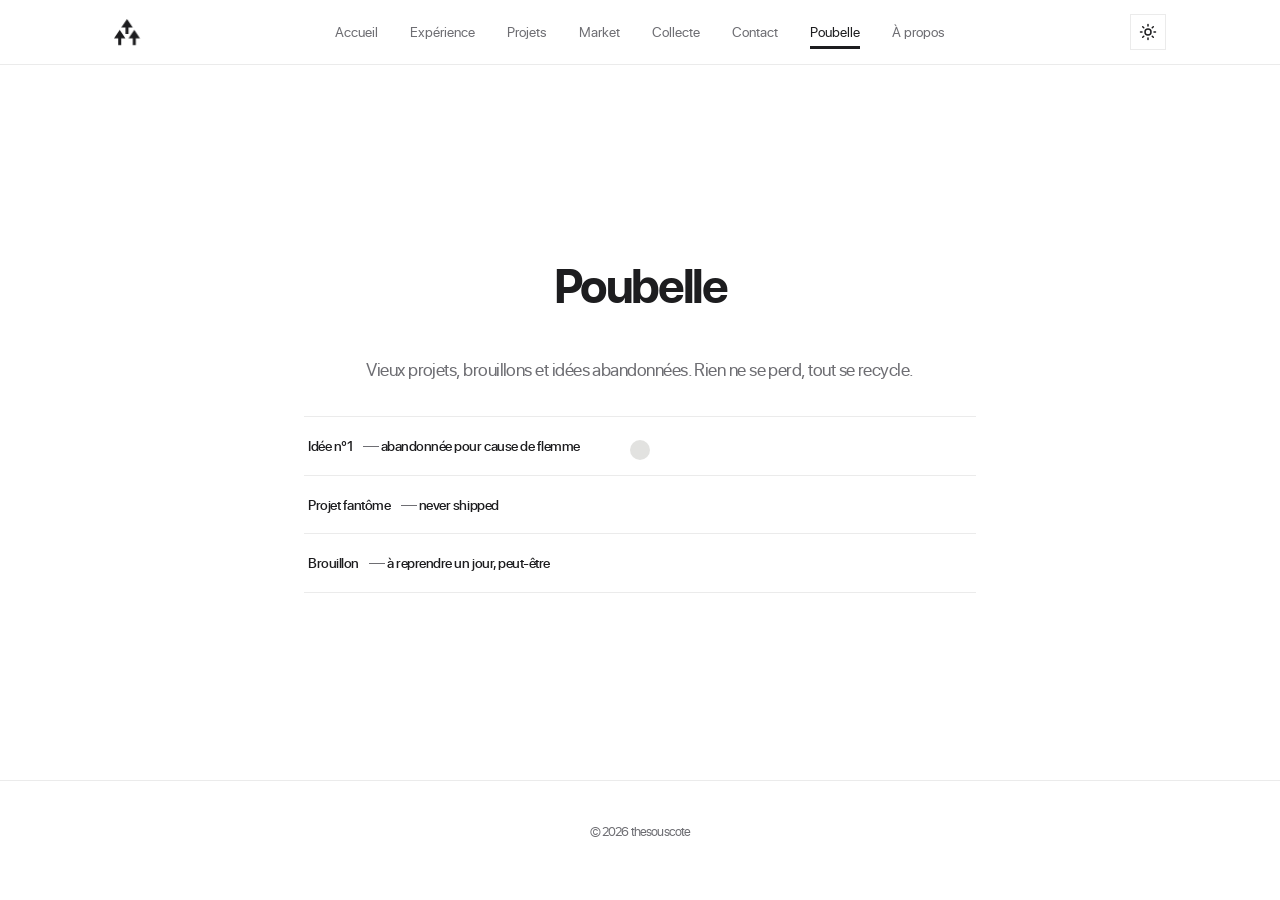
<file: poubelle.html>
<!DOCTYPE html>
<html lang="fr">
<head>
  <meta charset="UTF-8" />
  <meta name="viewport" content="width=device-width, initial-scale=1.0" />
  <title>Poubelle — thesouscote</title>
  <meta name="description" content="Vieux projets et idées abandonnées." />
  <meta name="theme-color" content="#ffffff" media="(prefers-color-scheme: light)" />
  <meta name="theme-color" content="#000000" media="(prefers-color-scheme: dark)" />
  <script>(function(){try{var t=localStorage.getItem('theme');if(!t)t=window.matchMedia('(prefers-color-scheme: dark)').matches?'dark':'light';document.documentElement.setAttribute('data-theme',t);}catch(e){}})();</script>
  <link rel="canonical" href="https://thesouscote.com/poubelle.html" />
  <link rel="preload" as="font" type="font/woff2" href="assets/fonts/sf-pro-display-regular.woff2" crossorigin />
  <link rel="preload" as="font" type="font/woff2" href="assets/fonts/sf-pro-display-bold.woff2" crossorigin />
  <link rel="stylesheet" href="styles.css" />
  <link rel="icon" type="image/svg+xml" href="assets/logo/Logo-thesouscote-noir.svg" media="(prefers-color-scheme: light)" />
  <link rel="icon" type="image/svg+xml" href="assets/logo/Logo-thesouscote-blanc.svg" media="(prefers-color-scheme: dark)" />
</head>
<body data-page="poubelle">
  <nav class="nav">
    <div class="nav-inner">
      <a href="index.html" class="brand">
        <img src="assets/logo/Logo-thesouscote-noir.svg" alt="thesouscote" class="brand-logo brand-logo-light" />
        <img src="assets/logo/Logo-thesouscote-blanc.svg" alt="thesouscote" class="brand-logo brand-logo-dark" />
      </a>
      <ul class="nav-links">
        <li><a href="index.html" data-nav="home" data-i18n="nav.home">Accueil</a></li>
        <li><a href="experience.html" data-nav="experience" data-i18n="nav.experience">Expérience</a></li>
        <li><a href="projects.html" data-nav="projects" data-i18n="nav.projects">Projets</a></li>
        <li><a href="market.html" data-nav="resources" data-i18n="nav.resources">Market</a></li>
        <li><a href="collecte.html" data-nav="collecte">Collecte</a></li>
        <li><a href="contact.html" data-nav="contact" data-i18n="nav.contact">Contact</a></li>
        <li><a href="poubelle.html" data-nav="poubelle" data-i18n="nav.poubelle">Poubelle</a></li>
        <li><a href="about.html" data-nav="about" data-i18n="nav.about">À propos</a></li>
      </ul>
      <div class="nav-actions">
        <div class="lang-toggle" role="group" aria-label="Langue">
          <button type="button" data-lang="fr">FR</button>
          <button type="button" data-lang="en">EN</button>
        </div>
        <button id="theme-toggle" class="theme-toggle" aria-label="Basculer le thème">
        <svg class="icon-sun" xmlns="http://www.w3.org/2000/svg" width="18" height="18" viewBox="0 0 24 24" fill="none" stroke="currentColor" stroke-width="2" stroke-linecap="round" stroke-linejoin="round"><circle cx="12" cy="12" r="4"/><path d="M12 2v2M12 20v2M4.93 4.93l1.41 1.41M17.66 17.66l1.41 1.41M2 12h2M20 12h2M4.93 19.07l1.41-1.41M17.66 6.34l1.41-1.41"/></svg>
        <svg class="icon-moon" xmlns="http://www.w3.org/2000/svg" width="18" height="18" viewBox="0 0 24 24" fill="none" stroke="currentColor" stroke-width="2" stroke-linecap="round" stroke-linejoin="round"><path d="M21 12.79A9 9 0 1 1 11.21 3 7 7 0 0 0 21 12.79z"/></svg>
        </button>
      </div>
    </div>
  </nav>

  <main>
    <section class="section page">
      <div class="container narrow center">
        <h2 class="section-title reveal" data-i18n="poubelle.title">Poubelle</h2>
        <p class="section-text reveal" data-i18n="poubelle.text">Vieux projets, brouillons et idées abandonnées. Rien ne se perd, tout se recycle.</p>
        <ul id="poubelle-list" class="trash-list reveal">
          <li><span>Idée n°1</span> — <span data-i18n="poubelle.item1">abandonnée pour cause de flemme</span></li>
          <li><span>Projet fantôme</span> — <span data-i18n="poubelle.item2">never shipped</span></li>
          <li><span>Brouillon</span> — <span data-i18n="poubelle.item3">à reprendre un jour, peut-être</span></li>
        </ul>
      </div>
    </section>
  </main>

  <footer class="footer">
    <div class="container">
      <p>© <span id="year"></span> thesouscote</p>
    </div>
  </footer>

  <div id="cmdk" class="cmdk" aria-hidden="true">
    <div class="cmdk-backdrop" data-cmdk-close></div>
    <div class="cmdk-panel" role="dialog" aria-modal="true">
      <input id="cmdk-input" type="text" class="cmdk-input" placeholder="Aller à…" autocomplete="off" data-i18n-attr="placeholder:cmdk.placeholder" />
      <ul id="cmdk-list" class="cmdk-list">
        <li><a href="index.html" data-cmdk-item>Accueil</a></li>
        <li><a href="about.html" data-cmdk-item>À propos</a></li>
        <li><a href="experience.html" data-cmdk-item>Expérience</a></li>
        <li><a href="projects.html" data-cmdk-item>Projets</a></li>
        <li><a href="market.html" data-cmdk-item>Ressources</a></li>
        <li><a href="contact.html" data-cmdk-item>Contact</a></li>
        <li><a href="poubelle.html" data-cmdk-item>Poubelle</a></li>
      </ul>
      <div class="cmdk-hint" data-i18n="cmdk.hint">↵ pour valider · esc pour fermer · ⌘K pour ouvrir</div>
    </div>
  </div>

  <script src="script.js" defer></script>
</body>
</html>
</file>
<file: styles.css>
/* ---------- View Transitions API (MPA) ---------- */
@view-transition { navigation: auto; }
::view-transition-old(root),
::view-transition-new(root) {
  animation-duration: 0.35s;
  animation-timing-function: cubic-bezier(0.4, 0, 0.2, 1);
}
.brand .logo-svg { view-transition-name: brand-logo; }

/* ---------- Fonts (SF Pro Display) ---------- */
@font-face {
  font-family: 'SF Pro Display';
  src: url('assets/fonts/sf-pro-display-regular.woff2') format('woff2');
  font-weight: 400; font-style: normal; font-display: swap;
}
@font-face {
  font-family: 'SF Pro Display';
  src: url('assets/fonts/sf-pro-display-medium.woff2') format('woff2');
  font-weight: 500; font-style: normal; font-display: swap;
}
@font-face {
  font-family: 'SF Pro Display';
  src: url('assets/fonts/sf-pro-display-semibold.woff2') format('woff2');
  font-weight: 600; font-style: normal; font-display: swap;
}
@font-face {
  font-family: 'SF Pro Display';
  src: url('assets/fonts/sf-pro-display-bold.woff2') format('woff2');
  font-weight: 700; font-style: normal; font-display: swap;
}

/* ---------- Variables (thèmes) ---------- */
:root {
  --bg: #ffffff;
  --bg-alt: #f5f5f7;
  --text: #1d1d1f;
  --text-muted: #6e6e73;
  --border: rgba(0, 0, 0, 0.08);
  --nav-bg: #ffffff;
  --accent: #1d1d1f;
  --accent-contrast: #ffffff;
  --shadow: 0 1px 2px rgba(0,0,0,0.04), 0 8px 24px rgba(0,0,0,0.06);
  --radius: 0px;
  --transition: 0.3s ease;
}

[data-theme="dark"] {
  --bg: #000000;
  --bg-alt: #0a0a0a;
  --text: #f5f5f7;
  --text-muted: #a1a1a6;
  --border: rgba(255, 255, 255, 0.1);
  --nav-bg: #000000;
  --accent: #f5f5f7;
  --accent-contrast: #000000;
  --shadow: 0 1px 2px rgba(0,0,0,0.4), 0 8px 24px rgba(0,0,0,0.5);
}

* { box-sizing: border-box; margin: 0; padding: 0; }

input[type="text"],
input[type="email"],
input[type="tel"],
input[type="number"],
input[type="password"],
input[type="search"],
input[type="url"],
textarea,
select {
  border-radius: 0 !important;
}

/* ---------- Custom Cursor ---------- */
@media (min-width: 769px) {
  body, a, button, input, textarea, select, .lightbox img { cursor: none !important; }
  .custom-cursor {
    position: fixed;
    top: 0;
    left: 0;
    width: 20px;
    height: 20px;
    border-radius: 50%;
    background-color: var(--accent);
    mix-blend-mode: difference;
    pointer-events: none;
    transform: translate(-50%, -50%);
    z-index: 99999;
    transition: width 0.2s ease, height 0.2s ease, background-color 0.2s ease;
    will-change: width, height, transform;
  }
  .custom-cursor.hover {
    width: 40px;
    height: 40px;
    background-color: #fff;
  }
}
@media (max-width: 768px) {
  .custom-cursor { display: none !important; }
}

/* ---------- Accessibility Improvements ---------- */
/* Focus visible pour navigation clavier */
:focus-visible {
  outline: 2px solid var(--accent);
  outline-offset: 2px;
}

/* Skip link amélioré */
.skip-link {
  position: absolute;
  top: -40px;
  left: 0;
  background: var(--accent);
  color: var(--accent-contrast);
  padding: 8px 16px;
  z-index: 100000;
  text-decoration: none;
  font-weight: 600;
  transition: top 0.3s;
}

.skip-link:focus {
  top: 0;
}

/* Amélioration du contraste pour le texte */
.text-muted {
  color: var(--text-muted);
}

/* Pour les utilisateurs qui préfèrent moins de mouvement */
@media (prefers-reduced-motion: reduce) {
  *,
  *::before,
  *::after {
    animation-duration: 0.01ms !important;
    animation-iteration-count: 1 !important;
    transition-duration: 0.01ms !important;
    scroll-behavior: auto !important;
  }
  
  .reveal { opacity: 1 !important; transform: none !important; }
  .custom-cursor { display: none !important; }
}

/* Amélioration du contraste en mode forcé */
@media (prefers-contrast: high) {
  :root {
    --text-muted: #4a4a4a;
    --border: rgba(0, 0, 0, 0.2);
  }
  
  [data-theme="dark"] {
    --text-muted: #d0d0d0;
    --border: rgba(255, 255, 255, 0.3);
  }
}

/* Navigation clavier optimisée */
a:focus, button:focus, input:focus, textarea:focus, select:focus {
  outline: 2px solid var(--accent);
  outline-offset: 2px;
}

/* Cacher le custom cursor pour les utilisateurs de lecteurs d'écran */
@media (prefers-reduced-motion: reduce) {
  .custom-cursor { display: none !important; }
}

/* Classe pour cacher visuellement mais garder accessible aux lecteurs d'écran */
.visually-hidden {
  position: absolute;
  width: 1px;
  height: 1px;
  padding: 0;
  margin: -1px;
  overflow: hidden;
  clip: rect(0, 0, 0, 0);
  white-space: nowrap;
  border: 0;
}

/* ---------- Micro-interactions CSS gratuites ---------- */

/* Hover effects sur les boutons */
.btn {
  transition: transform 0.2s ease, box-shadow 0.2s ease, background-color 0.2s ease;
}

.btn:hover {
  transform: translateY(-2px);
  box-shadow: 0 4px 12px rgba(0, 0, 0, 0.15);
}

.btn:active {
  transform: translateY(0);
  box-shadow: 0 2px 4px rgba(0, 0, 0, 0.1);
}

/* Hover effects sur les cartes */
.card {
  transition: transform 0.3s ease, box-shadow 0.3s ease;
}

.card:hover {
  transform: translateY(-4px);
  box-shadow: 0 8px 24px rgba(0, 0, 0, 0.12);
}

/* Hover effects sur les liens */
.link {
  position: relative;
  transition: color 0.2s ease;
}

.link::after {
  content: '';
  position: absolute;
  width: 0;
  height: 1px;
  bottom: -2px;
  left: 0;
  background-color: currentColor;
  transition: width 0.3s ease;
}

.link:hover::after {
  width: 100%;
}

/* Animation de pulsation pour les éléments importants */
@keyframes pulse {
  0%, 100% {
    opacity: 1;
  }
  50% {
    opacity: 0.7;
  }
}

.pulse {
  animation: pulse 2s ease-in-out infinite;
}

/* Animation de fade-in améliorée */
@keyframes fadeInUp {
  from {
    opacity: 0;
    transform: translateY(20px);
  }
  to {
    opacity: 1;
    transform: translateY(0);
  }
}

.fade-in-up {
  animation: fadeInUp 0.6s ease forwards;
}

/* Animation de shake pour les erreurs */
@keyframes shake {
  0%, 100% {
    transform: translateX(0);
  }
  10%, 30%, 50%, 70%, 90% {
    transform: translateX(-5px);
  }
  20%, 40%, 60%, 80% {
    transform: translateX(5px);
  }
}

.shake {
  animation: shake 0.5s ease;
}

/* Animation de bounce pour les succès */
@keyframes bounce {
  0%, 20%, 50%, 80%, 100% {
    transform: translateY(0);
  }
  40% {
    transform: translateY(-10px);
  }
  60% {
    transform: translateY(-5px);
  }
}

.bounce {
  animation: bounce 0.6s ease;
}

/* Animation de rotate pour les icônes */
@keyframes rotate {
  from {
    transform: rotate(0deg);
  }
  to {
    transform: rotate(360deg);
  }
}

.rotate-hover:hover {
  animation: rotate 0.6s ease;
}

/* Animation de scale pour les images */
.card-media img {
  transition: transform 0.4s ease;
}

.card:hover .card-media img {
  transform: scale(1.05);
}

/* Animation de glissement pour les filtres */
.filter-btn {
  transition: all 0.3s ease;
}

.filter-btn:hover {
  background-color: var(--bg-alt);
  transform: scale(1.05);
}

.filter-btn.is-active {
  background-color: var(--accent);
  color: var(--accent-contrast);
}

/* Animation de typographie */
@keyframes typewriter {
  from {
    width: 0;
  }
  to {
    width: 100%;
  }
}

.typewriter {
  overflow: hidden;
  white-space: nowrap;
  animation: typewriter 2s steps(40, end);
}

/* Animation de shimmer pour le chargement */
@keyframes shimmer {
  0% {
    background-position: -200% 0;
  }
  100% {
    background-position: 200% 0;
  }
}

.shimmer {
  background: linear-gradient(90deg, 
    var(--bg-alt) 25%, 
    var(--border) 50%, 
    var(--bg-alt) 75%);
  background-size: 200% 100%;
  animation: shimmer 1.5s infinite;
}

/* Hover effects sur la navigation */
.nav-links a {
  position: relative;
  transition: color 0.2s ease;
}

.nav-links a::before {
  content: '';
  position: absolute;
  bottom: -4px;
  left: 0;
  width: 0;
  height: 2px;
  background-color: var(--accent);
  transition: width 0.3s ease;
}

.nav-links a:hover::before {
  width: 100%;
}

.nav-links a.is-active::before {
  width: 100%;
}

/* Animation du logo au hover */
.brand:hover .logo-arrow {
  animation-duration: 0.5s;
}

/* Animation des tags */
.card-tag {
  transition: all 0.2s ease;
}

.card:hover .card-tag {
  transform: scale(1.1);
}

/* Animation des badges */
.card-badge {
  animation: pulse 2s ease-in-out infinite;
}

/* Animation du thème toggle */
.theme-toggle:hover {
  transform: rotate(180deg);
  transition: transform 0.4s ease;
}

/* Animation du menu toggle */
.menu-toggle:hover {
  transform: scale(1.1);
  transition: transform 0.2s ease;
}

/* Animation des inputs */
input:focus, textarea:focus, select:focus {
  transform: scale(1.02);
  transition: transform 0.2s ease;
}

/* Animation des filtres market */
.filter-btn {
  position: relative;
  overflow: hidden;
}

.filter-btn::after {
  content: '';
  position: absolute;
  top: 50%;
  left: 50%;
  width: 0;
  height: 0;
  background: rgba(255, 255, 255, 0.2);
  border-radius: 50%;
  transform: translate(-50%, -50%);
  transition: width 0.4s ease, height 0.4s ease;
}

.filter-btn:hover::after {
  width: 200px;
  height: 200px;
}

/* Animation du footer au hover */
.footer a {
  transition: color 0.2s ease;
}

.footer a:hover {
  color: var(--accent);
}

/* ---------- Optimisations Mobile ---------- */

/* Amélioration du touch target sur mobile */
@media (max-width: 768px) {
  .btn, .filter-btn, .theme-toggle, .menu-toggle {
    min-height: 44px;
    min-width: 44px;
  }
  
  /* Espacement suffisant pour le touch */
  .nav-links a {
    padding: 12px 16px;
  }
  
  /* Grid responsive optimisé */
  .grid {
    grid-template-columns: repeat(auto-fill, minmax(280px, 1fr));
    gap: 16px;
  }
  
  /* Container adapté mobile */
  .container {
    padding: 0 16px;
  }
  
  /* Typography mobile */
  .section-title {
    font-size: 28px;
  }
  
  .project-detail-title {
    font-size: 32px;
  }
  
  /* Navigation mobile améliorée */
  .nav-links {
    position: fixed;
    top: 0;
    right: -100%;
    width: 80%;
    max-width: 300px;
    height: 100vh;
    background: var(--nav-bg);
    flex-direction: column;
    padding: 80px 24px 24px;
    transition: right 0.3s ease;
    box-shadow: -4px 0 16px rgba(0, 0, 0, 0.1);
  }
  
  .nav-links.is-open {
    right: 0;
  }
  
  .nav-links li {
    width: 100%;
  }
  
  .nav-links a {
    display: block;
    padding: 16px;
    border-bottom: 1px solid var(--border);
  }
  
  /* Menu toggle amélioré mobile */
  .menu-toggle {
    position: relative;
    z-index: 1001;
  }
  
  /* Overlay pour menu mobile */
  .nav-overlay {
    display: none;
    position: fixed;
    top: 0;
    left: 0;
    width: 100%;
    height: 100%;
    background: rgba(0, 0, 0, 0.5);
    z-index: 1000;
  }
  
  .nav-overlay.is-visible {
    display: block;
  }
  
  /* Scroll horizontal optimisé */
  .filters {
    overflow-x: auto;
    -webkit-overflow-scrolling: touch;
    scroll-snap-type: x mandatory;
    padding-bottom: 8px;
  }
  
  .filter-btn {
    flex-shrink: 0;
    scroll-snap-align: start;
  }
  
  /* Cards mobile optimisées */
  .card {
    min-height: 200px;
  }
  
  /* Forms mobile */
  .form-row {
    flex-direction: column;
    gap: 16px;
  }
  
  input, textarea, select {
    font-size: 16px; /* Empêche le zoom sur iOS */
  }
  
  /* Lightbox mobile */
  .lightbox {
    padding: 16px;
  }
  
  .lb-img-container {
    max-height: 70vh;
  }
  
  /* Command palette mobile */
  .cmdk-panel {
    width: 95%;
    max-width: none;
    margin: 5vh auto;
  }
  
  /* Hero mobile */
  .hero-content {
    padding: 40px 0;
  }
  
  .hero-title {
    font-size: 36px;
  }
  
  /* Timeline mobile */
  .timeline-item {
    padding-left: 20px;
  }
  
  .timeline-date {
    font-size: 14px;
  }
  
  /* Delivery box mobile */
  .delivery-box {
    padding: 16px;
  }
  
  .delivery-file-item {
    flex-direction: column;
    align-items: flex-start;
    gap: 12px;
  }
  
  /* Market detail mobile */
  .market-detail {
    padding: 60px 0 40px;
  }
  
  .resource-image-container {
    max-width: 100%;
  }
}

/* Optimisations pour petits écrans */
@media (max-width: 480px) {
  .container {
    padding: 0 12px;
  }
  
  .section-title {
    font-size: 24px;
  }
  
  .hero-title {
    font-size: 28px;
  }
  
  .hero-subtitle {
    font-size: 16px;
  }
  
  .grid {
    grid-template-columns: 1fr;
  }
  
  .btn {
    width: 100%;
    justify-content: center;
  }
  
  .hero-cta {
    flex-direction: column;
    gap: 12px;
  }
  
  .nav-links {
    width: 100%;
    max-width: none;
  }
}

/* Touch feedback pour mobile */
@media (hover: none) and (pointer: coarse) {
  .btn:active {
    transform: scale(0.95);
    background-color: var(--accent);
  }
  
  .card:active {
    transform: scale(0.98);
  }
  
  .filter-btn:active {
    transform: scale(0.95);
  }
  
  .theme-toggle:active {
    transform: scale(0.9);
  }
  
  .menu-toggle:active {
    transform: scale(0.9);
  }
}

/* Prevention du pull-to-refresh sur certaines pages */
body {
  overscroll-behavior-y: contain;
}

/* Smooth scroll mobile */
html {
  scroll-behavior: smooth;
}

@media (prefers-reduced-motion: reduce) {
  html {
    scroll-behavior: auto;
  }
}

/* ---------- Breadcrumbs (SEO) ---------- */
.breadcrumb {
  padding: 16px 0;
  margin-bottom: 24px;
  font-size: 14px;
  color: var(--text-muted);
}

.breadcrumb nav {
  display: flex;
  align-items: center;
  gap: 8px;
  flex-wrap: wrap;
}

.breadcrumb a {
  color: var(--text-muted);
  text-decoration: none;
  transition: color 0.2s ease;
}

.breadcrumb a:hover {
  color: var(--accent);
}

.breadcrumb span[aria-hidden="true"] {
  color: var(--border);
}

.breadcrumb span[aria-current="page"] {
  color: var(--text);
  font-weight: 500;
}

@media (max-width: 768px) {
  .breadcrumb {
    padding: 12px 0;
    font-size: 13px;
  }
}

/* Sélection de texte autorisée partout sauf sur les éléments interactifs */
.nav, .btn, .brand, .theme-toggle, .menu-toggle, .filter-btn, .logo-svg {
  -webkit-user-select: none;
  -moz-user-select: none;
  -ms-user-select: none;
  user-select: none;
}

html { scroll-behavior: smooth; }

body {
  font-family: 'SF Pro Display', -apple-system, BlinkMacSystemFont, 'Helvetica Neue', 'Segoe UI', Roboto, sans-serif;
  background: var(--bg);
  color: var(--text);
  line-height: 1.6;
  -webkit-font-smoothing: antialiased;
  transition: background var(--transition), color var(--transition);
}

a { color: inherit; text-decoration: none; }

/* ---------- Navigation ---------- */
.nav {
  position: fixed;
  top: 0; left: 0; right: 0;
  background: var(--nav-bg);
  border-bottom: 1px solid var(--border);
  z-index: 100;
  transition: background var(--transition), border-color var(--transition);
}

.nav-inner {
  max-width: 1100px;
  margin: 0 auto;
  padding: 14px 24px;
  display: grid;
  grid-template-columns: 1fr auto 1fr;
  align-items: center;
  gap: 24px;
}
.nav-inner > .brand { justify-self: start; }
.nav-inner > .nav-links { justify-self: center; }
.nav-inner > .nav-actions { justify-self: end; display: inline-flex; align-items: center; gap: 8px; }

.lang-toggle {
  display: none !important;
}
.lang-toggle button {
  background: transparent;
  border: 0;
  color: var(--text-muted);
  font: inherit;
  font-size: 12px;
  font-weight: 500;
  letter-spacing: 0.02em;
  padding: 6px 10px;
  cursor: pointer;
  transition: background var(--transition), color var(--transition);
}
.lang-toggle button + button { border-left: 1px solid var(--border); }
.lang-toggle button.is-active {
  background: var(--text);
  color: var(--bg);
}
.lang-toggle button:hover:not(.is-active) { color: var(--text); }

.spotify-embed {
  margin-top: 48px;
  border: 1px solid var(--border);
  overflow: hidden;
}
.spotify-embed iframe {
  display: block;
  width: 100%;
  height: 152px;
  border: 0;
}
/* ---------- Admin ---------- */
[data-authed="1"] #gate { display: none !important; }
[data-authed="1"] #admin-app { display: block !important; }
.gate {
  position: fixed; inset: 0;
  background: var(--bg);
  display: flex; align-items: center; justify-content: center;
  z-index: 200;
}
.gate-box {
  text-align: center;
  padding: 40px;
  border: 1px solid var(--border);
  max-width: 360px;
  width: 90%;
}
.gate-box h2 { font-size: 28px; margin-bottom: 8px; letter-spacing: -0.04em; }
.gate-box p { color: var(--text-muted); font-size: 14px; margin-bottom: 20px; }
.gate-box input {
  width: 100%;
  padding: 12px 14px;
  border: 1px solid var(--border);
  background: transparent;
  color: var(--text);
  font: inherit;
  margin-bottom: 12px;
}
.gate-box input:focus { outline: none; border-color: var(--text); }
.gate-box .btn { width: 100%; justify-content: center; }
.gate-error { color: #e0245e; font-size: 13px; min-height: 18px; margin-top: 10px; margin-bottom: 0; }

.admin-form {
  display: grid;
  gap: 16px;
  padding: 28px;
  border: 1px solid var(--border);
  margin-bottom: 48px;
}
.admin-form label {
  display: flex; flex-direction: column; gap: 6px;
  font-size: 13px;
  color: var(--text-muted);
  letter-spacing: -0.01em;
}
.admin-form input[type="text"],
.admin-form input[type="url"],
.admin-form input[type="password"],
.admin-form textarea {
  padding: 10px 12px;
  border: 1px solid var(--border);
  background: transparent;
  color: var(--text);
  font: inherit;
  font-size: 14px;
}
.admin-form input:focus,
.admin-form textarea:focus { outline: none; border-color: var(--text); }
.admin-form textarea { resize: vertical; font-family: inherit; }
.admin-row { display: grid; grid-template-columns: 1fr 1fr; gap: 16px; }
.admin-file input[type="file"] { font: inherit; color: var(--text-muted); }
.admin-actions { display: flex; gap: 12px; }

.admin-subtitle {
  font-size: 18px;
  font-weight: 600;
  letter-spacing: -0.02em;
  margin-bottom: 16px;
}
.admin-list { list-style: none; display: grid; gap: 12px; margin-bottom: 48px; }
.admin-item {
  display: grid;
  grid-template-columns: 60px 1fr auto;
  gap: 16px;
  align-items: center;
  padding: 14px;
  border: 1px solid var(--border);
}
.admin-item-thumb {
  width: 60px; height: 60px;
  background: var(--border);
  overflow: hidden;
}
.admin-item-thumb img { width: 100%; height: 100%; object-fit: cover; display: block; }
.admin-item-title { font-weight: 600; letter-spacing: -0.01em; margin-bottom: 4px; display: flex; align-items: center; gap: 8px; flex-wrap: wrap; }
.admin-item-desc {
  font-size: 13px;
  color: var(--text-muted);
  display: -webkit-box;
  -webkit-line-clamp: 2;
  line-clamp: 2;
  -webkit-box-orient: vertical;
  overflow: hidden;
}
.admin-item--no-thumb { grid-template-columns: 1fr auto; }
.admin-item-actions { display: flex; gap: 8px; opacity: 0; transition: opacity 0.15s; }
.admin-item:hover .admin-item-actions { opacity: 1; }
.admin-empty { color: var(--text-muted); font-size: 14px; padding: 20px 0; }

.admin-tools {
  display: flex; gap: 12px; flex-wrap: wrap;
  padding: 20px; border: 1px dashed var(--border);
}
.admin-tools .btn { cursor: pointer; }
.admin-tools label.btn input[type="file"] { display: none; }

.admin-hint {
  margin-top: 16px;
  font-size: 13px;
  color: var(--text-muted);
}

.btn.danger { color: #e0245e; border-color: rgba(224, 36, 94, 0.3); }
.btn.danger:hover { background: rgba(224, 36, 94, 0.08); }

.card-tag {
  display: inline-block;
  font-size: 11px;
  font-weight: 500;
  letter-spacing: 0.04em;
  text-transform: uppercase;
  color: var(--text-muted);
  border: 1px solid var(--border);
  padding: 2px 8px;
  margin-bottom: 8px;
}

@media (max-width: 768px) {
  .admin-row { grid-template-columns: 1fr; }
  .admin-item { grid-template-columns: 50px 1fr; }
  .admin-item-actions { grid-column: 1 / -1; }
}

/* ---------- Ressources ---------- */
.filters {
  display: flex;
  flex-wrap: wrap;
  gap: 8px;
  margin: 32px 0 48px;
}
.filter-btn {
  background: transparent;
  border: 1px solid var(--border);
  color: var(--text-muted);
  font: inherit;
  font-size: 13px;
  letter-spacing: -0.01em;
  padding: 8px 16px;
  cursor: pointer;
  transition: all var(--transition);
}
.filter-btn:hover { color: var(--text); border-color: var(--text); }
.filter-btn.is-active {
  background: var(--text);
  color: var(--bg);
  border-color: var(--text);
}

.resource-meta {
  display: flex;
  align-items: center;
  justify-content: space-between;
  gap: 8px;
  margin-bottom: 8px;
  flex-wrap: wrap;
}
.resource-price {
  font-size: 13px;
  font-weight: 700;
  letter-spacing: -0.01em;
  color: var(--text);
}
.resource-price.is-free {
  color: #16a34a;
  text-transform: uppercase;
  font-size: 11px;
  letter-spacing: 0.06em;
}
.empty-state {
  text-align: center;
  color: var(--text-muted);
  padding: 60px 0;
  font-size: 14px;
}

.error-code {
  font-size: clamp(96px, 18vw, 200px);
  font-weight: 700;
  letter-spacing: -0.06em;
  line-height: 1;
  margin-bottom: 24px;
  color: var(--text);
}

.spotify-label {
  margin-top: 40px;
  font-size: 13px;
  color: var(--text-muted);
  letter-spacing: -0.01em;
  text-align: center;
}

.brand {
  font-weight: 600;
  letter-spacing: -0.02em;
  font-size: 18px;
  display: inline-flex;
  align-items: center;
}
.brand .logo-svg {
  height: 26px;
  width: auto;
  color: var(--text);
  display: block;
  overflow: visible;
}
.logo-arrow {
  transform-box: fill-box;
  transform-origin: center;
  opacity: 0;
  transform: var(--logo-start) scale(0.96);
  animation: logoArrowIn 1.1s cubic-bezier(0.16, 1, 0.3, 1) both;
  will-change: transform, opacity;
}
.logo-arrow--top    { --logo-start: translateY(-44px); animation-delay: 0ms; }
.logo-arrow--left   { --logo-start: translate(-44px, 44px); animation-delay: 180ms; }
.logo-arrow--right  { --logo-start: translate(44px, 44px); animation-delay: 360ms; }
@keyframes logoArrowIn {
  0% { opacity: 0; transform: var(--logo-start) scale(0.96); }
  70% { opacity: 1; }
  100% { opacity: 1; transform: translate(0, 0) scale(1); }
}
@media (prefers-reduced-motion: reduce) {
  .logo-arrow { animation: none; transform: none; opacity: 1; }
}


.nav-links {
  display: flex;
  list-style: none;
  gap: 32px;
}

.nav-links a {
  font-size: 14px;
  color: var(--text-muted);
  transition: color var(--transition);
}
.nav-links a:hover { color: var(--text); }

.nav-search {
  display: inline-flex;
  align-items: center;
  gap: 8px;
  background: var(--bg-alt);
  border: 1px solid var(--border);
  color: var(--text-muted);
  height: 36px;
  padding: 0 10px 0 12px;
  font: inherit;
  font-size: 13px;
  letter-spacing: -0.02em;
  cursor: pointer;
  transition: background var(--transition), border-color var(--transition), color var(--transition);
  min-width: 200px;
}
.nav-search:hover {
  color: var(--text);
  border-color: var(--text-muted);
}
.nav-search span {
  flex: 1;
  text-align: left;
}
.nav-search kbd {
  font-size: 11px;
  padding: 2px 6px;
  margin: 0;
  background: var(--bg);
  border: 1px solid var(--border);
  color: var(--text-muted);
}

.theme-toggle {
  background: transparent;
  border: 1px solid var(--border);
  color: var(--text);
  width: 36px; height: 36px;
  border-radius: 0;
  cursor: pointer;
  display: flex;
  align-items: center;
  justify-content: center;
  transition: background var(--transition), border-color var(--transition);
}
.theme-toggle:hover { background: var(--bg-alt); }

.theme-toggle .icon-moon { display: none; }
[data-theme="dark"] .theme-toggle .icon-sun { display: none; }
[data-theme="dark"] .theme-toggle .icon-moon { display: inline; }

/* ---------- Layout ---------- */
.container {
  max-width: 1100px;
  margin: 0 auto;
  padding: 0 24px;
}
.container.narrow { max-width: 720px; }
.container.center { text-align: center; }

/* ---------- Hero ---------- */
.hero {
  min-height: 100vh;
  display: flex;
  align-items: center;
  justify-content: center;
  text-align: center;
  padding: 120px 0 80px;
}

.eyebrow {
  font-size: 16px;
  color: var(--text-muted);
  margin-bottom: 16px;
  letter-spacing: -0.065em;
}

.hero-title {
  font-family: 'SF Pro Display', -apple-system, BlinkMacSystemFont, sans-serif;
  font-size: clamp(48px, 9vw, 96px);
  font-weight: 700;
  letter-spacing: -0.055em;
  line-height: 1.05;
  margin-bottom: 24px;
}

.hero-subtitle {
  font-size: clamp(18px, 2.2vw, 22px);
  color: var(--text-muted);
  max-width: 600px;
  margin: 0 auto 40px;
  font-weight: 400;
  letter-spacing: -0.03em;
  line-height: 1.5;
}

.hero-cta {
  display: flex;
  gap: 16px;
  justify-content: center;
  flex-wrap: wrap;
}

/* ---------- Buttons ---------- */
.btn {
  display: inline-flex;
  align-items: center;
  justify-content: center;
  padding: 12px 24px;
  border-radius: 0;
  font-size: 15px;
  font-weight: 500;
  font-family: inherit;
  color: inherit;
  background: transparent;
  cursor: pointer;
  -webkit-appearance: none;
  appearance: none;
  -webkit-tap-highlight-color: transparent;
  transition: all var(--transition);
  border: 1px solid transparent;
}

.btn-primary {
  background: var(--accent);
  color: var(--accent-contrast);
  vertical-align: middle;
}

.btn-ghost {
  border: 1px solid var(--border);
  color: var(--text);
  background: transparent;
}

.btn-ghost:hover {
  background: var(--bg-alt);
  border-color: var(--text);
}

/* CTA container flex alignment */
#proj-cta-container {
  display: flex;
  align-items: center;
  gap: 12px;
}

#proj-cta-container .btn-primary {
  margin-bottom: 0;
}

#proj-cta-container .btn-ghost svg {
  vertical-align: middle;
}

#proj-cta-container .btn-primary,
#proj-cta-container .btn-ghost {
  display: inline-flex;
  align-items: center;
  vertical-align: middle;
}
.btn-primary:hover { transform: translateY(-1px); opacity: 0.9; }

#proj-cta-container .btn-ghost {
  cursor: pointer;
  z-index: 10;
  -webkit-tap-highlight-color: rgba(0,0,0,0.2);
  touch-action: manipulation;
}


.btn-ghost:hover { background: var(--bg-alt); }

/* ---------- Sections ---------- */
.section {
  padding: 120px 0;
}
.section-alt { background: var(--bg-alt); transition: background var(--transition); }

.section-title {
  font-family: 'SF Pro Display', -apple-system, BlinkMacSystemFont, sans-serif;
  font-size: clamp(32px, 5vw, 48px);
  font-weight: 1000;
  letter-spacing: -0.05em;
  margin-bottom: 32px;
  text-align: center;
}

.section-text {
  font-size: 18px;
  color: var(--text-muted);
  margin-bottom: 32px;
  text-align: center;
  letter-spacing: -0.03em;
}

.skills {
  list-style: none;
  display: flex;
  flex-wrap: wrap;
  gap: 12px;
  justify-content: center;
}
.skills li {
  padding: 8px 16px;
  border: 1px solid var(--border);
  border-radius: 0;
  font-size: 14px;
  color: var(--text-muted);
}

/* ---------- Cards ---------- */
.grid {
  display: grid;
  grid-template-columns: repeat(auto-fit, minmax(160px, 1fr));
  gap: 24px;
}
@media (max-width: 768px) {
  .grid {
    grid-template-columns: repeat(2, 1fr);
    gap: 12px;
  }
}
@media (min-width: 992px) {
  .grid {
    grid-template-columns: repeat(4, 1fr);
  }
}

.card {
  background: var(--bg);
  border: 1px solid var(--border);
  border-radius: var(--radius);
  overflow: hidden;
  transition: transform var(--transition), box-shadow var(--transition);
}
.card:hover {
  transform: translateY(-4px);
  box-shadow: var(--shadow);
}

.card-media {
  background: transparent;
  overflow: hidden;
  position: relative;
}
.card-badge {
  position: absolute;
  top: 12px;
  left: 12px;
  background: var(--text);
  color: var(--bg);
  padding: 4px 8px;
  font-size: 10px;
  font-weight: 700;
  text-transform: uppercase;
  letter-spacing: 0.05em;
  display: inline-flex;
  align-items: center;
  gap: 4px;
  z-index: 2;
  box-shadow: 0 4px 12px rgba(0, 0, 0, 0.15);
}
.resource-card .card-media {
  aspect-ratio: auto;
}
.project-card .card-media {
  aspect-ratio: auto;
}
.card-media img {
  width: 100%;
  height: auto;
  display: block;
}
.resource-card .card-media img {
  padding: 0;
  box-sizing: border-box;
  transition: transform 0.4s ease;
}
.resource-card:hover .card-media img {
  transform: scale(1.05);
}

.card-body {
  padding: 24px;
}
.card-body h3 {
  font-family: 'SF Pro Display', -apple-system, BlinkMacSystemFont, sans-serif;
  font-size: 20px;
  font-weight: 600;
  letter-spacing: -0.03em;
  margin-bottom: 8px;
}
.card-body p {
  color: var(--text-muted);
  font-size: 16px;
  margin-bottom: 16px;
  letter-spacing: -0.03em;
  line-height: 1.5;
}

@media (max-width: 640px) {
  .card-body { padding: 16px; }
  .card-body h3 { font-size: 16px; margin-bottom: 6px; }
  .card-body p {
    font-size: 14px;
    margin-bottom: 12px;
    line-height: 1.4;
    display: -webkit-box;
    -webkit-line-clamp: 2;
    line-clamp: 2;
    -webkit-box-orient: vertical;
    overflow: hidden;
    text-overflow: ellipsis;
  }
  .link { font-size: 13px; }
}

.link {
  background: var(--bg-alt);
  border: 1px solid var(--border);
  color: var(--text);
  padding: 8px 12px;
  border-radius: var(--radius);
  display: inline-flex;
  align-items: center;
  gap: 6px;
  font-size: 14px;
  text-decoration: none;
  transition: background 0.2s ease, border-color 0.2s ease;
}
.link:hover {
  background: var(--bg);
  border-color: var(--text);
}
.card:hover .link { border-color: var(--text); }

/* ---------- Poubelle ---------- */
.trash-list {
  list-style: none;
  text-align: left;
  border-top: 1px solid var(--border);
  margin-top: 16px;
}
.trash-list li {
  padding: 16px 4px;
  border-bottom: 1px solid var(--border);
  color: var(--text-muted);
  font-size: 16px;
  letter-spacing: -0.03em;
}
.trash-list li span {
  color: var(--text);
  font-weight: 500;
  margin-right: 8px;
  font-size: 0.9em;
}

/* ---------- Contact Form ---------- */
.contact-form {
  text-align: left;
  max-width: 560px;
  margin: 0 auto 32px;
}
.form-row {
  display: grid;
  grid-template-columns: 1fr 1fr;
  gap: 16px;
}
.form-field {
  display: flex;
  flex-direction: column;
  gap: 6px;
  margin-bottom: 16px;
}
.form-field label {
  font-size: 13px;
  font-weight: 500;
  color: var(--text-muted);
  letter-spacing: -0.01em;
}
.form-field input,
.form-field textarea {
  padding: 12px 14px;
  border: 1px solid var(--border);
  background: transparent;
  color: var(--text);
  font: inherit;
  font-size: 15px;
  transition: border-color var(--transition);
}
.form-field input:focus,
.form-field textarea:focus {
  outline: none;
  border-color: var(--text);
}
.form-field textarea {
  resize: vertical;
  font-family: inherit;
}
.contact-form .btn {
  width: 100%;
  text-align: center;
  margin-top: 8px;
  cursor: pointer;
}
.contact-form .btn:disabled {
  opacity: 0.5;
  cursor: not-allowed;
}
.contact-status {
  font-size: 14px;
  margin-top: 12px;
  min-height: 20px;
  text-align: center;
}
.contact-status.is-success { color: #16a34a; }
.contact-status.is-error { color: #e0245e; }
.contact-or {
  color: var(--text-muted);
  font-size: 14px;
  margin: 24px 0 12px;
  letter-spacing: -0.01em;
}
@media (max-width: 768px) {
  .form-row { grid-template-columns: 1fr; }
}

/* ---------- Contact ---------- */
.socials {
  margin-top: 32px;
  display: flex;
  gap: 16px;
  justify-content: center;
  color: var(--text-muted);
  font-size: 14px;
  letter-spacing: -0.065em;
}
.socials a:hover { color: var(--text); }

/* ---------- Footer ---------- */
.footer {
  padding: 40px 0;
  border-top: 1px solid var(--border);
  text-align: center;
  color: var(--text-muted);
  font-size: 13px;
  letter-spacing: -0.065em;
}

/* ---------- Pages dédiées (équilibre vertical) ---------- */
.section.page {
  min-height: calc(100vh - 120px);
  display: flex;
  align-items: center;
  padding-top: 140px;
  padding-bottom: 80px;
}
.section.page > .container { width: 100%; }

/* ---------- Reveal animation ---------- */
.reveal {
  opacity: 0;
  transform: translateY(32px) scale(0.98);
  transition: opacity 1.1s cubic-bezier(0.16, 1, 0.3, 1), transform 1.1s cubic-bezier(0.16, 1, 0.3, 1);
  will-change: transform, opacity;
}
.reveal.is-visible {
  opacity: 1;
  transform: translateY(0) scale(1);
}
@media (prefers-reduced-motion: reduce) {
  .reveal { opacity: 1; transform: none; transition: none; }
}

/* ---------- View Transitions ---------- */
::view-transition-old(root),
::view-transition-new(root) {
  animation-duration: 0.45s;
  animation-timing-function: cubic-bezier(0.16, 1, 0.3, 1);
}

::view-transition-old(hero-image-transition),
::view-transition-new(hero-image-transition) {
  animation-duration: 0.5s;
  animation-timing-function: cubic-bezier(0.16, 1, 0.3, 1);
}

/* ---------- Nav active state ---------- */
.nav-links a {
  position: relative;
  padding: 4px 0;
}
.nav-links a::after {
  content: "";
  position: absolute;
  left: 0; right: 0; bottom: -2px;
  height: 1px;
  background: var(--text);
  transform: scaleX(0);
  transform-origin: left;
  transition: transform 0.3s ease;
}
.nav-links a.is-active {
  color: var(--text);
}
.nav-links a.is-active::after {
  transform: scaleX(1);
}

/* ---------- Hero hint ---------- */
.hero-hint {
  margin-top: 32px;
  font-size: 13px;
  color: var(--text-muted);
  letter-spacing: -0.01em;
}
.hero-hint kbd,
kbd {
  display: inline-block;
  padding: 2px 7px;
  margin: 0 2px;
  font-family: inherit;
  font-size: 12px;
  font-weight: 500;
  color: var(--text);
  background: var(--bg-alt);
  border: 1px solid var(--border);
}

/* ---------- About CTA ---------- */
.about-cta {
  margin-top: 32px;
  text-align: center;
}

/* ---------- Timeline ---------- */
.timeline {
  list-style: none;
  position: relative;
  padding-left: 32px;
  border-left: 1px solid var(--border);
}
.timeline-item {
  position: relative;
  padding: 16px 0 32px;
}
.timeline-item::before {
  content: "";
  position: absolute;
  left: -37px;
  top: 24px;
  width: 9px; height: 9px;
  background: var(--text);
  border-radius: 0;
}
.timeline-date {
  font-size: 13px;
  color: var(--text-muted);
  letter-spacing: -0.01em;
  margin-bottom: 6px;
}
.timeline-body h3 {
  font-size: 18px;
  font-weight: 600;
  letter-spacing: -0.03em;
  margin-bottom: 4px;
}
.timeline-body p {
  color: var(--text-muted);
  font-size: 15px;
  letter-spacing: -0.03em;
}

/* Align icons and text for download links in gallery */
.gallery-item a.link {
  display: inline-flex;
  align-items: center;
  gap: 6px;
  font-size: 14px;
  text-decoration: none;
  color: var(--text);
}

/* ---------- Card media gradient (placeholder visuel) ---------- */
.card { cursor: pointer; }
.card-media {
  transition: transform 0.6s ease;
}

/* ---------- Command palette (⌘K) ---------- */
.cmdk {
  position: fixed;
  inset: 0;
  z-index: 200;
  display: none;
  align-items: flex-start;
  justify-content: center;
  padding-top: 15vh;
}
.cmdk.is-open {
  display: flex;
}
.cmdk-backdrop {
  position: absolute;
  inset: 0;
  background: rgba(0, 0, 0, 0.4);
}
[data-theme="dark"] .cmdk-backdrop { background: rgba(0, 0, 0, 0.6); }
.cmdk-panel {
  position: relative;
  width: min(560px, 92vw);
  background: var(--bg);
  border: 1px solid var(--border);
  box-shadow: 0 10px 40px rgba(0,0,0,0.18);
  animation: cmdkIn 0.18s ease-out;
}
@keyframes cmdkIn {
  from { opacity: 0; transform: translateY(-8px); }
  to { opacity: 1; transform: translateY(0); }
}
.cmdk-input {
  width: 100%;
  padding: 18px 20px;
  border: 0;
  border-bottom: 1px solid var(--border);
  background: transparent;
  color: var(--text);
  font: inherit;
  font-size: 16px;
  outline: none;
  letter-spacing: -0.02em;
}
.cmdk-list {
  list-style: none;
  max-height: 50vh;
  overflow-y: auto;
}
.cmdk-list a {
  display: block;
  padding: 12px 20px;
  font-size: 15px;
  color: var(--text);
  letter-spacing: -0.02em;
  transition: background 0.15s ease;
}
.cmdk-list a:hover,
.cmdk-list a.is-active {
  background: var(--bg-alt);
}
.cmdk-list li.is-hidden { display: none; }
.cmdk-hint {
  padding: 10px 20px;
  border-top: 1px solid var(--border);
  font-size: 12px;
  color: var(--text-muted);
  letter-spacing: -0.01em;
}

/* ---------- Mobile menu ---------- */
.menu-toggle {
  display: none;
  background: transparent;
  border: 1px solid var(--border);
  color: var(--text);
  width: 36px; height: 36px;
  cursor: pointer;
  align-items: center;
  justify-content: center;
  transition: background var(--transition);
}
.menu-toggle:hover { background: var(--bg-alt); }

/* ---------- Breadcrumb ---------- */
.breadcrumb {
  display: flex;
  align-items: center;
  gap: 8px;
  font-size: 13px;
  color: var(--text-muted);
  margin-bottom: 24px;
}
.breadcrumb a {
  color: var(--text-muted);
  text-decoration: none;
  transition: color var(--transition);
}
.breadcrumb a:hover { color: var(--text); }
.breadcrumb-sep { opacity: 0.4; }

/* ---------- Back Link Arrow ---------- */
.back-link {
  display: inline-flex;
  align-items: center;
  justify-content: center;
  width: 36px;
  height: 36px;
  border: 1px solid var(--border);
  color: var(--text-muted);
  background: transparent;
  transition: color var(--transition), border-color var(--transition), transform var(--transition);
  margin-bottom: 32px;
  text-decoration: none;
}
.back-link:hover {
  color: var(--text);
  border-color: var(--text);
  transform: translateX(-4px);
}

/* ---------- Project detail meta ---------- */
.project-meta-grid {
  display: flex;
  flex-wrap: wrap;
  gap: 32px;
  margin-bottom: 32px;
  padding-bottom: 24px;
  border-bottom: 1px solid var(--border);
}
.project-meta-item {
  display: flex;
  flex-direction: column;
  gap: 4px;
}
.project-meta-label {
  font-size: 11px;
  font-weight: 600;
  text-transform: uppercase;
  letter-spacing: 0.06em;
  color: var(--text-muted);
}
.project-meta-value {
  font-size: 15px;
  font-weight: 500;
  color: var(--text);
}

/* ---------- Lightbox ---------- */
.lightbox {
  position: fixed;
  inset: 0;
  z-index: 300;
  background: rgba(0, 0, 0, 0.50);
  backdrop-filter: blur(3px);
  -webkit-backdrop-filter: blur(20px);
  display: flex;
  align-items: center;
  justify-content: center;
  cursor: zoom-out;
  animation: fadeIn 0.3s ease;
  touch-action: none;
  -ms-touch-action: none;
  overscroll-behavior: contain;
}
.lightbox img {
  max-width: 92vw;
  max-height: 92vh;
  object-fit: contain;
  animation: zoomIn 0.4s cubic-bezier(0.16, 1, 0.3, 1);
}
@keyframes fadeIn { from { opacity: 0; } to { opacity: 1; } }
@keyframes fadeOut { from { opacity: 1; } to { opacity: 0; } }
@keyframes zoomIn {
  from { transform: scale(0.95); opacity: 0; }
  to { transform: scale(1); opacity: 1; }
}
@keyframes zoomOut {
  from { transform: scale(1); opacity: 1; }
  to { transform: scale(0.95); opacity: 0; }
}
.lightbox.is-closing {
  animation: fadeOut 0.3s ease forwards;
}
.lightbox.is-closing img {
  animation: zoomOut 0.3s cubic-bezier(0.16, 1, 0.3, 1) forwards;
}

/* Custom Zoom Lightbox Controls */
.lb-controls {
  position: absolute;
  bottom: 32px;
  left: 50%;
  transform: translateX(-50%);
  z-index: 301;
  display: flex;
  gap: 16px;
  background: rgba(15, 15, 15, 0.75);
  padding: 8px 20px;
  border-radius: 0;
  border: 1px solid rgba(255, 255, 255, 0.15);
  backdrop-filter: blur(12px);
  -webkit-backdrop-filter: blur(12px);
  box-shadow: 0 8px 32px rgba(0, 0, 0, 0.45);
  align-items: center;
  transition: opacity 0.3s ease, transform 0.3s ease;
}

.lb-controls button {
  background: transparent;
  color: #fff;
  border: none;
  cursor: pointer;
  display: flex;
  align-items: center;
  justify-content: center;
  width: 36px;
  height: 36px;
  border-radius: 0;
  transition: background-color 0.2s, transform 0.2s;
}

.lb-controls button:hover {
  background: rgba(255, 255, 255, 0.15);
  transform: scale(1.1);
}

.lb-controls button:active {
  transform: scale(0.95);
}

.lb-zoom-level {
  color: rgba(255, 255, 255, 0.9);
  font-family: -apple-system, BlinkMacSystemFont, "Segoe UI", Roboto, sans-serif;
  font-size: 13px;
  font-weight: 600;
  min-width: 45px;
  text-align: center;
  user-select: none;
}

.lb-img-container {
  width: 100%;
  height: 100%;
  display: flex;
  align-items: center;
  justify-content: center;
  overflow: hidden;
  position: relative;
}


.lightbox-download {
  position: absolute;
  bottom: 32px;
  right: 32px;
  background: rgba(255, 255, 255, 0.15);
  border: 1px solid rgba(255, 255, 255, 0.3);
  color: #fff;
  width: 48px;
  height: 48px;
  border-radius: 0;
  display: flex;
  align-items: center;
  justify-content: center;
  transition: all 0.3s ease;
  z-index: 301;
  text-decoration: none;
}
.lightbox-download:hover {
  background: rgba(255, 255, 255, 0.3);
  transform: scale(1.05);
}
@media (max-width: 640px) {
  .lightbox-download {
    bottom: 24px;
    right: 24px;
  }
}

/* ---------- Skip link (a11y) ---------- */
.skip-link {
  position: absolute;
  top: -100%;
  left: 16px;
  background: var(--accent);
  color: var(--accent-contrast);
  padding: 8px 16px;
  font-size: 14px;
  z-index: 999;
  transition: top 0.2s;
}
.skip-link:focus {
  top: 8px;
}

/* ---------- Responsive ---------- */
@media (max-width: 992px) {
  .nav-inner {
    display: flex;
    justify-content: space-between;
  }
  .nav-links { 
    display: none;
    position: absolute;
    top: 100%;
    left: 0; right: 0;
    background: var(--nav-bg);
    border-bottom: 1px solid var(--border);
    flex-direction: column;
    gap: 0;
    padding: 8px 0;
  }
  .nav-links.is-open { display: flex; }
  .nav-links a {
    display: block;
    padding: 12px 24px;
  }
  .menu-toggle { display: flex; }
  .section { padding: 80px 0; }
  .hero { padding: 100px 0 60px; }
}

@media (max-width: 480px) {
  .container { padding: 0 16px; }
  .hero-cta { flex-direction: column; width: 100%; padding: 0 16px; box-sizing: border-box; }
  .hero-cta .btn { width: 100%; }
}
@supports (-webkit-touch-callout: none) {
  @media (max-width: 768px) {
    #proj-cta-container {
      flex-wrap: wrap;
      justify-content: center;
      gap: 8px;
    }
    #proj-cta-container .btn {
      flex: 1 1 45%;
      max-width: 100%;
    }
  }
}

/* ---------- Back to Top Button (DA Premium) ---------- */
.btn-back-to-top {
  position: fixed;
  bottom: 24px;
  right: 24px;
  width: 44px;
  height: 44px;
  background: var(--nav-bg);
  backdrop-filter: blur(10px);
  -webkit-backdrop-filter: blur(10px);
  border: 1px solid var(--border);
  color: var(--text);
  display: flex;
  align-items: center;
  justify-content: center;
  cursor: pointer;
  opacity: 0;
  visibility: hidden;
  border-radius: 0; /* Align avec la DA sans bords ronds */
  transition: opacity 0.3s ease, visibility 0.3s ease, background 0.2s ease, transform 0.2s ease;
  z-index: 199;
}

.btn-back-to-top.is-visible {
  opacity: 1;
  visibility: visible;
}

.btn-back-to-top:hover {
  background: var(--bg-alt);
  border-color: var(--text);
  transform: translateY(-2px);
}

.btn-back-to-top:active {
  transform: translateY(0);
}

@media (max-width: 640px) {
  .btn-back-to-top {
    bottom: 16px;
    right: 16px;
    width: 40px;
    height: 40px;
  }
}

/* ---------- Custom Delivery Grid (Espaces ouverts) ---------- */
#delivery-list {
  display: grid;
  grid-template-columns: repeat(auto-fill, minmax(220px, 1fr));
  gap: 12px;
  list-style: none;
  padding: 0;
  margin: 0;
}

#delivery-list .admin-item {
  display: flex;
  flex-direction: column;
  justify-content: space-between;
  align-items: flex-start;
  padding: 12px;
  border: 1px solid var(--border);
  background: var(--bg-alt);
  box-sizing: border-box;
  width: 100%;
  gap: 8px;
  transform: none !important;
  transition: none !important;
}

#delivery-list .admin-item-body {
  width: 100%;
  display: flex;
  flex-direction: column;
  justify-content: flex-start;
}

#delivery-list .admin-item-actions {
  width: 100%;
  display: flex;
  gap: 8px;
  justify-content: flex-start;
  margin-top: 4px;
  border-top: 1px solid var(--border);
  padding-top: 8px;
  opacity: 1 !important;
}

/* ---------- Espace Collecte Public (DA Premium) ---------- */
.collecte-container {
  max-width: 520px;
  margin: 120px auto 60px;
  text-align: center;
  padding: 0 16px;
  box-sizing: border-box;
}

.collecte-card {
  border: 1px solid var(--border);
  padding: 48px 36px;
  background: var(--nav-bg);
  backdrop-filter: blur(20px);
  -webkit-backdrop-filter: blur(20px);
  border-radius: 0;
  box-shadow: 0 4px 30px rgba(0, 0, 0, 0.02);
  transition: border-color 0.4s ease, box-shadow 0.4s ease;
}

.collecte-card:hover {
  border-color: var(--text-muted);
}

.collecte-input {
  width: 100%;
  padding: 16px;
  border: 1px solid var(--border);
  background: transparent;
  color: var(--text);
  font-family: 'SF Pro Display', -apple-system, sans-serif;
  font-size: 16px;
  font-weight: 500;
  text-align: center;
  letter-spacing: 0.15em;
  text-transform: uppercase;
  margin-bottom: 20px;
  border-radius: 0;
  box-sizing: border-box;
  transition: border-color var(--transition), background 0.3s ease;
}

.collecte-input:focus {
  outline: none;
  border-color: var(--text);
  background: rgba(255, 255, 255, 0.01);
}

.delivery-box {
  margin-top: 40px;
  border-top: 1px solid var(--border);
  padding-top: 40px;
  text-align: left;
  display: none;
  animation: slideUpFade 0.6s cubic-bezier(0.16, 1, 0.3, 1) forwards;
}

.delivery-header {
  margin-bottom: 24px;
}

.delivery-title {
  font-size: 22px;
  font-weight: 700;
  letter-spacing: -0.03em;
  margin-bottom: 8px;
}

.delivery-meta {
  font-size: 13px;
  color: var(--text-muted);
  font-weight: 500;
  text-transform: uppercase;
  letter-spacing: 0.05em;
  margin-bottom: 16px;
}

.delivery-file-list {
  list-style: none;
  padding: 0;
  margin: 0 0 24px;
  display: flex;
  flex-direction: column;
  gap: 12px;
}

.delivery-file-item {
  display: flex;
  align-items: center;
  justify-content: space-between;
  padding: 14px 20px;
  border: 1px solid var(--border);
  background: var(--bg-alt);
  transition: border-color var(--transition), transform 0.2s ease, background 0.2s ease;
}

.delivery-file-item:hover {
  border-color: var(--text);
  transform: translateY(-1px);
  background: var(--bg);
}

.delivery-file-name {
  font-size: 14px;
  font-weight: 600;
  letter-spacing: -0.01em;
  margin-bottom: 2px;
}

.delivery-file-size {
  font-size: 11px;
  color: var(--text-muted);
  text-transform: uppercase;
  letter-spacing: 0.02em;
}

.delivery-status {
  font-size: 13px;
  min-height: 20px;
  margin-top: 16px;
  color: #e0245e;
  font-weight: 500;
}

@keyframes slideUpFade {
  from {
    opacity: 0;
    transform: translateY(12px);
  }
  to {
    opacity: 1;
    transform: translateY(0);
  }
}

@media (max-width: 640px) {
  .collecte-container {
    margin: 100px auto 40px;
  }
  .collecte-card {
    padding: 36px 20px;
    border: none;
    background: transparent;
    box-shadow: none;
  }
}

body.no-scroll {
  overflow: hidden !important;
}
</file>
